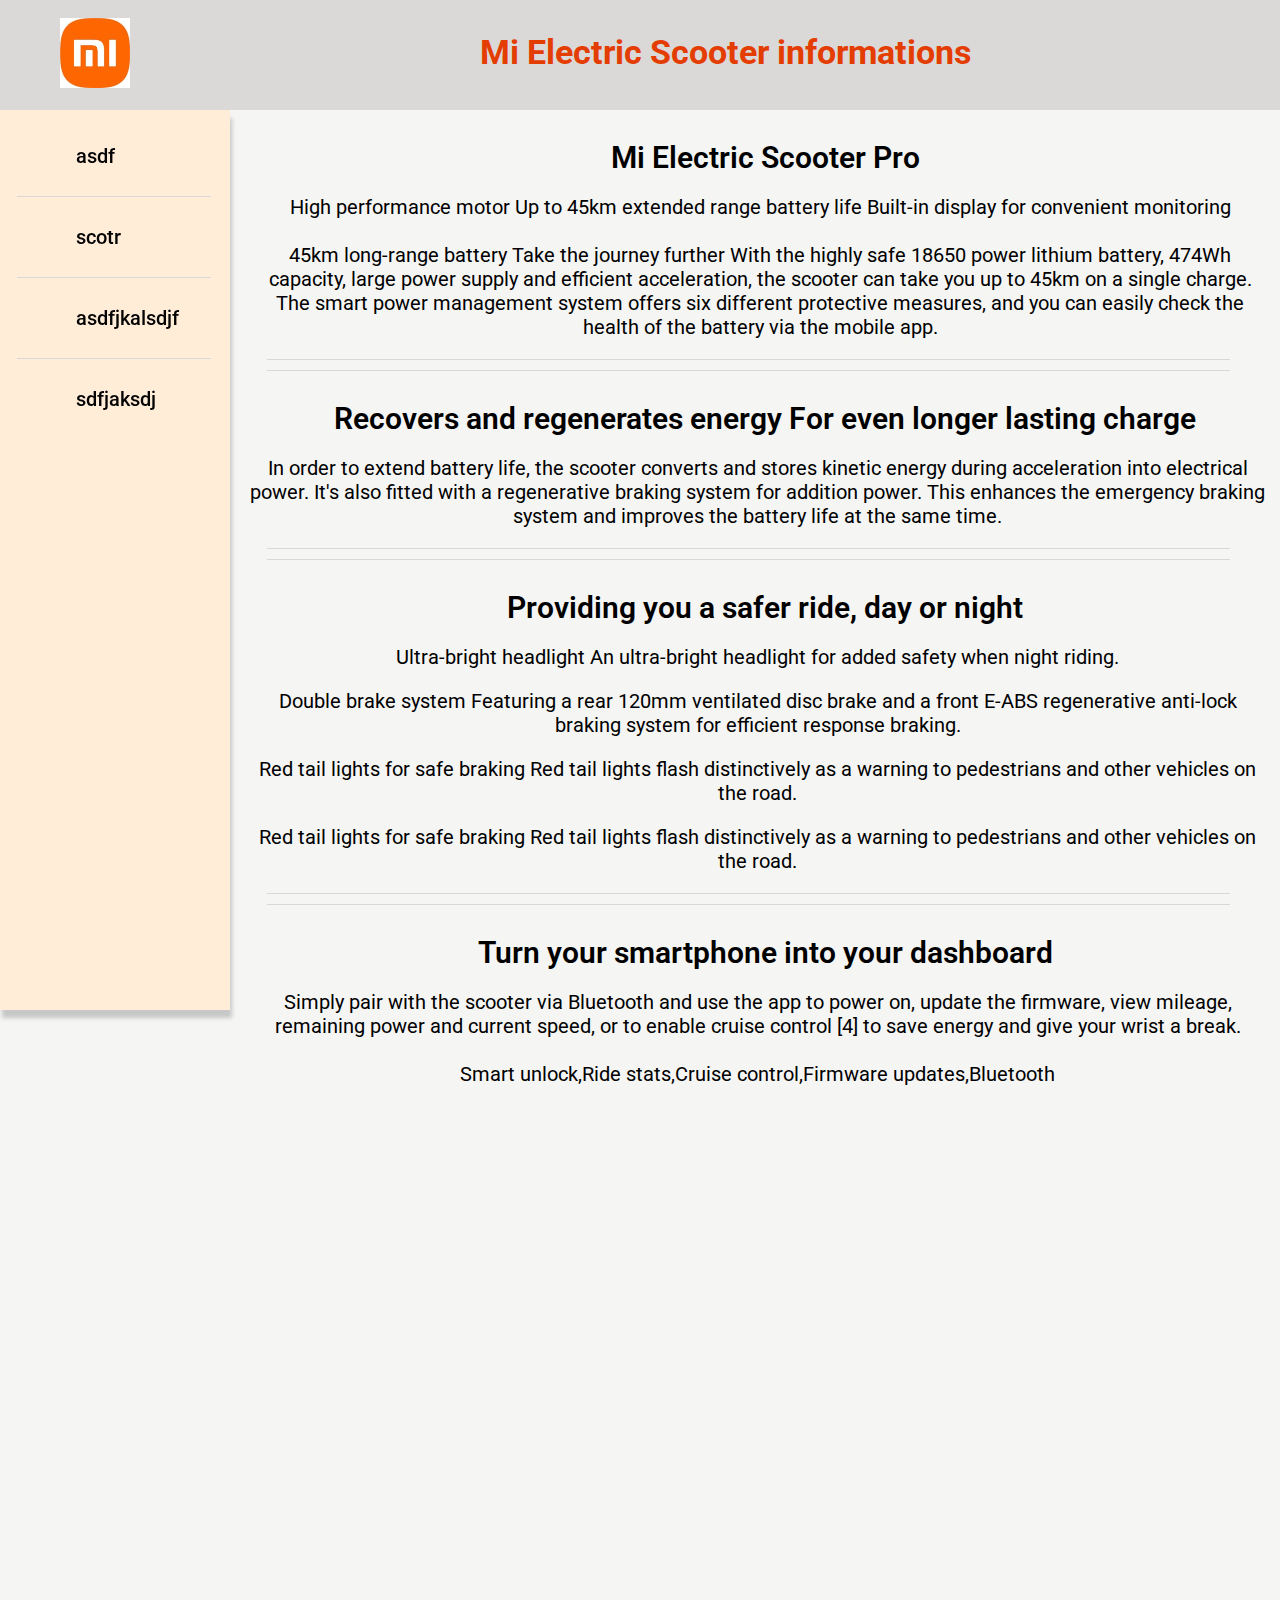
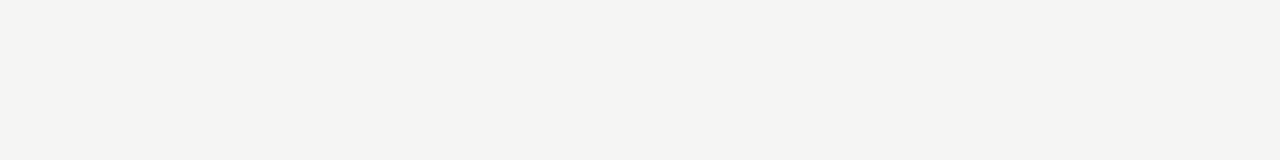
<file: index.html>
<!DOCTYPE html>
<html lang="en">
<head>
    <meta charset="UTF-8">
    <meta http-equiv="X-UA-Compatible" content="IE=edge">
    <meta name="viewport" content="width=device-width, initial-scale=1.0">
    <link rel="stylesheet" href="slayes.css">
    <title>Youtube</title>
</head>
<body>
    <header>
        <div class="centr-section">
            <img src="images/mi.jpg" alt="mi" height="70" width="70">
            
        </div>
        <div class="text">
            <h1> Mi Electric Scooter informations</h1>
        </div>
        
    </header>

    <div class="content-area">
        <aside>
            <nav>
                <a href="#car" class="text-ferst">
                    <span id="bottom1">asdf</span>
                </a>
                <hr>
                <a href="#ri" class="text-ferst">
                    <span id="bottom2" >scotr</span>
                </a>
                <hr>
                <a href="#uh" class="text-ferst">
                    <span id="bottom3">asdfjkalsdjf</span>
                </a>
                <hr>
                <a href="#ou" class="text-ferst">
                    <span id="bottom4">sdfjaksdj</span>
                </a>
            </nav>
        </aside>
        <main>
            
            <section class="text-1" id="car">
                <h1>Mi Electric Scooter Pro</h1>
                <p>
                    High performance motor
                    Up to 45km extended range battery life
                    Built-in display for convenient monitoring

                    <br>
                    <br>

                    45km long-range battery
                    Take the journey further
                    With the highly safe 18650 power lithium battery, 474Wh capacity, large power supply and efficient acceleration, the
                    scooter can take you up to 45km on a single charge. The smart power management system offers six different protective
                    measures, and you can easily check the health of the battery via the mobile app.
                </p>
            </section>

                <hr>
                <hr>

            <section class="text-2" id="ri">
                <h1>
                    Recovers and regenerates energy
                    For even longer lasting charge
                </h1>
                <p>
                    In order to extend battery life, the scooter converts and stores kinetic energy during acceleration into
                    electrical power. It's also fitted with a regenerative braking system for addition power. This enhances the
                    emergency braking system and improves the battery life at the same time.
                </p>
            </section>

                <hr>
                <hr>
            <section class="text-3" id="uh">
                <h1>
                    Providing you a safer ride, day or night
                </h1>
                <p>Ultra-bright headlight

                    An ultra-bright headlight for added safety when
                    night riding.
                </p>
                <p>Double brake system

                    Featuring a rear 120mm ventilated disc brake and a
                    front E-ABS regenerative anti-lock braking system
                    for efficient response braking.
                </p>
                <p>Red tail lights for safe
                    braking
                    
                    Red tail lights flash distinctively as a warning to
                    pedestrians and other vehicles on the road.
                </p>
                <p>Red tail lights for safe
                    braking
                    
                    Red tail lights flash distinctively as a warning to
                    pedestrians and other vehicles on the road.
                </p>
            </section>
                <hr>
                <hr>
            <section class="text-4" id="ou">
                <h1>Turn your smartphone into your
                    dashboard
                </h1>
                <p>
                    Simply pair with the scooter via Bluetooth and use the app to power on,
                    update the firmware, view mileage, remaining power and current speed,
                    or to enable cruise control [4] to save energy and give your wrist a break.
                    <br>
                    <br>
                    Smart unlock,Ride stats,Cruise control,Firmware updates,Bluetooth
                </p>
                <br>
                <br>
                <br>
                <br>
                <br>
                <br>
                <br>
            </section>
            
        </main>
    </div>
</body>
</html>
</file>
<file: slayes.css>
@import url('https://fonts.googleapis.com/css2?family=Roboto:wght@0,100;0,200;0,300;0,400;0,500;0,600;0,700;0,800;0,900;1,100;1,200;1,300;1,400;1,500;1,600;1,700;1,800;1,900&display=swap');
html {
    font-size: 10px;
    
    
}

body {
    font-family: "Roboto","Arial",sans-serif;
    margin: 0px;
}
header{
    display: flex;
    margin-bottom: 50px;
    background-color: rgb(219, 216, 216);
    width: 100%;
    text-align: center;
    position: fixed;
    
}
.text{
    font-size: 1.7rem;
    font-weight: 400;
    margin-left: 350px;
    margin-top: 9px;
    text-align: center;
    color: rgb(228, 61, 1);
    
}
.centr-section img{
    padding-left: 60px;
    margin-top: 18px;
    margin-bottom: 20px;
    
    
}


.content-area{
    height: calc(200vh - 40px);
    display: flex;
    background-color: rgb(245, 245, 244);
}
.text-ferst:hover{
    background-color: rgba(0, 0, 0,0.05);
    margin-left: 17px;
    margin-right: 5px;
}
aside{
    margin: 0%;
    height: 100%;
    width: 230px;
    display: flex;
    background-color: rgb(255, 237, 216);
    box-shadow: 2px 8px 4px #c8c7c7;
    position: fixed;
    margin-top: 110px;
    
    

}
nav{
    width: 100%;
    display: flex;
    flex-direction: column;
    margin: 16px 0;
    padding-right: 16px;

}
.text-ferst{
    align-items: center;
    padding: 10px 16px;
    text-decoration: none;
}

.text-ferst span{
    margin-left: 60px;
    font-size: 2rem;
    line-height: 2em;
    font-weight: 500;
    color: #030303;
}
hr{
    
    height: 1px;
    background-color: #d8d8d8;
    border: none;
    margin: 10px 3px;
}
.content-area hr{
    margin-left: 17px;
}
main hr{
    
    margin-right: 50px;
}
.text-1 {
    color: black;
    

    margin-top: 140px;
}
main{
    margin-left: 250px;
    text-align: center;
}
.text-1 p{
    font-size: 2rem;
    font-weight: 400;
    margin-right: 10px;
}

.text-1 h1{
    text-align: center;
    font-size: 3rem;
    font-weight: 600;
    margin-top: 30px;
    
}

.text-2 p{
    
    font-size: 2rem;
    font-weight: 400;
    margin-right: 15px;
}
.text-2 h1{
    text-align: center;
    font-size: 3rem;
    font-weight: 600;
    margin-top: 30px;
    
}

.text-3 p{
    
    font-size: 2rem;
    font-weight: 400;
    margin-right: 15px;
}
.text-3 h1{
    text-align: center;
    font-size: 3rem;
    font-weight: 600;
    margin-top: 30px;
    
}

.text-4 p{
    
    font-size: 2rem;
    font-weight: 400;
    margin-right: 15px;
}
.text-4 h1{
    text-align: center;
    font-size: 3rem;
    font-weight: 600;
    margin-top: 30px;
    
}
</file>
